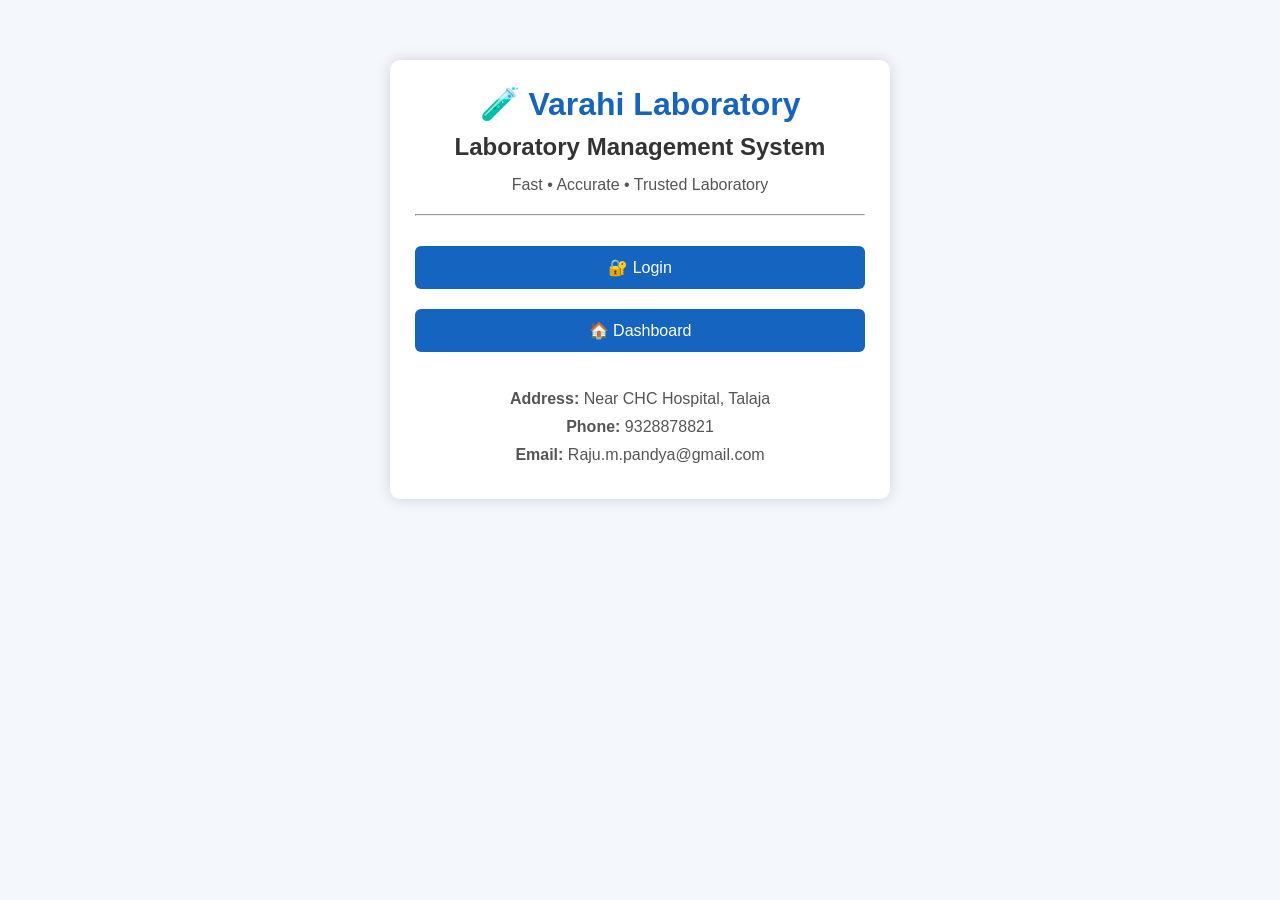
<file: index.html>
<!DOCTYPE html>
<html lang="en">
<head>
<meta charset="UTF-8">
<meta name="viewport" content="width=device-width, initial-scale=1.0">

<title>Varahi Laboratory</title>

<link rel="stylesheet" href="css/style.css">

</head>

<body>

<div class="dashboard">

<h1>🧪 Varahi Laboratory</h1>

<h2>Laboratory Management System</h2>

<p>Fast • Accurate • Trusted Laboratory</p>

<hr>

<button onclick="location.href='login.html'">
🔐 Login
</button>

<button onclick="location.href='dashboard.html'">
🏠 Dashboard
</button>

<br><br>

<p><b>Address:</b> Near CHC Hospital, Talaja</p>

<p><b>Phone:</b> 9328878821</p>

<p><b>Email:</b> Raju.m.pandya@gmail.com</p>

</div>

<script src="js/script.js"></script>

</body>
</html>
</file>
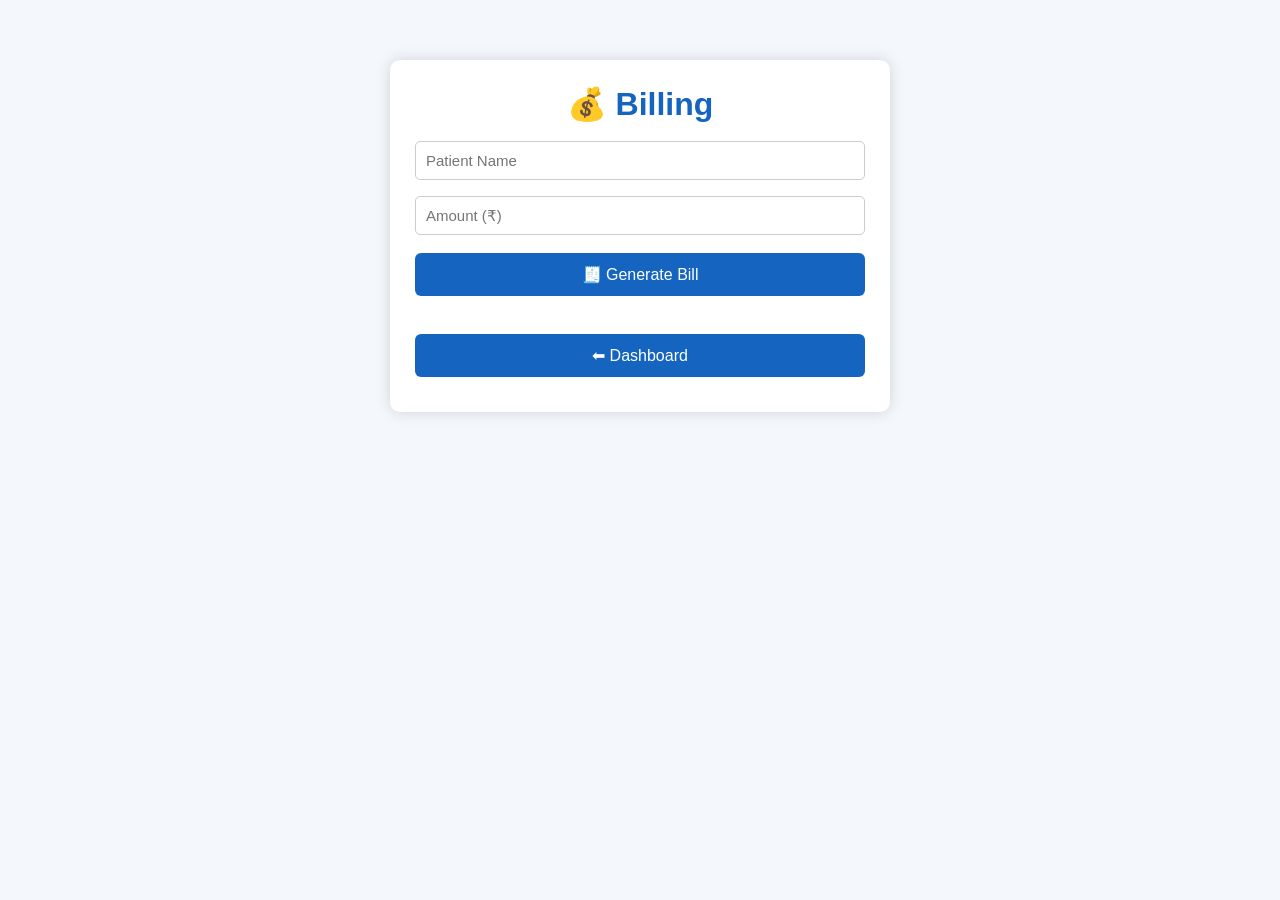
<file: billing.html>
<!DOCTYPE html>
<html lang="en">
<head>
<meta charset="UTF-8">
<meta name="viewport" content="width=device-width, initial-scale=1.0">
<title>Billing - Varahi Laboratory</title>
<link rel="stylesheet" href="css/style.css">
</head>

<body>

<div class="dashboard">

<h1>💰 Billing</h1>

<input type="text" id="patientName" placeholder="Patient Name">

<input type="number" id="amount" placeholder="Amount (₹)">

<button onclick="generateBill()">
🧾 Generate Bill
</button>

<div id="bill"></div>

<br>

<button onclick="location.href='dashboard.html'">
⬅ Dashboard
</button>

</div>

<script>
function generateBill(){

let name=document.getElementById("patientName").value;
let amount=document.getElementById("amount").value;

document.getElementById("bill").innerHTML=`
<hr>
<h3>Bill Receipt</h3>
<p><b>Patient:</b> ${name}</p>
<p><b>Total Amount:</b> ₹${amount}</p>
`;

}
</script>

</body>
</html>
</file>
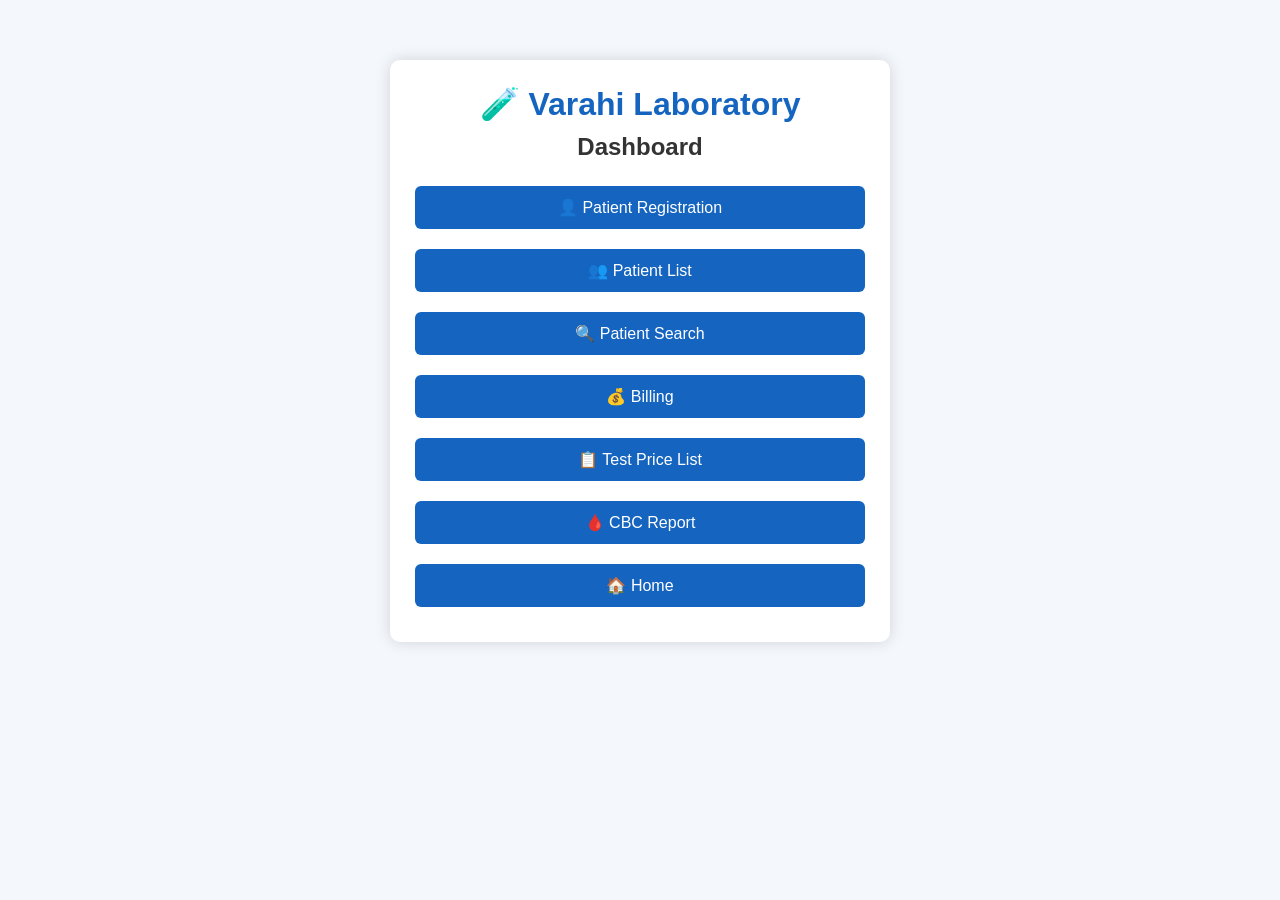
<file: dashboard.html>
<!DOCTYPE html>
<html lang="en">
<head>
<meta charset="UTF-8">
<meta name="viewport" content="width=device-width, initial-scale=1.0">
<title>Dashboard - Varahi Laboratory</title>
<link rel="stylesheet" href="css/style.css">
</head>

<body>

<div class="dashboard">

<h1>🧪 Varahi Laboratory</h1>
<h2>Dashboard</h2>

<button onclick="location.href='patient.html'">
👤 Patient Registration
</button>

<button onclick="location.href='patient-list.html'">
👥 Patient List
</button>

<button onclick="location.href='search.html'">
🔍 Patient Search
</button>

<button onclick="location.href='billing.html'">
💰 Billing
</button>

<button onclick="location.href='price-list.html'">
📋 Test Price List
</button>

<button onclick="location.href='reports/cbc.html'">
🩸 CBC Report
</button>

<button onclick="location.href='index.html'">
🏠 Home
</button>

</div>

<script src="js/script.js"></script>

</body>
</html>
</file>
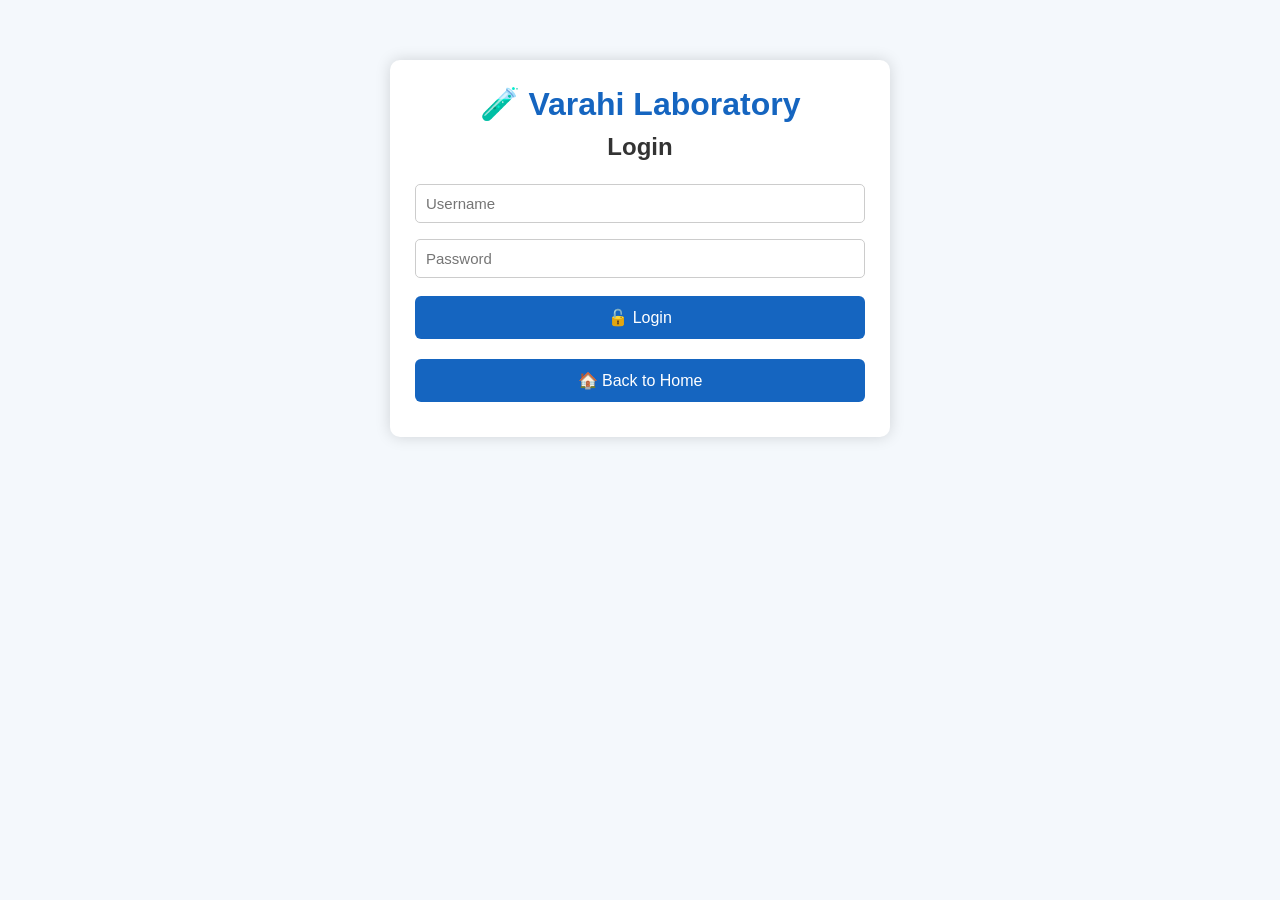
<file: login.html>
<!DOCTYPE html>
<html lang="en">
<head>
<meta charset="UTF-8">
<meta name="viewport" content="width=device-width, initial-scale=1.0">
<title>Login - Varahi Laboratory</title>

<link rel="stylesheet" href="css/style.css">
</head>

<body>

<div class="dashboard">

<h1>🧪 Varahi Laboratory</h1>

<h2>Login</h2>

<input type="text" placeholder="Username">

<input type="password" placeholder="Password">

<button onclick="location.href='dashboard.html'">
🔓 Login
</button>

<button onclick="location.href='index.html'">
🏠 Back to Home
</button>

</div>

<script src="js/script.js"></script>

</body>
</html>
</file>
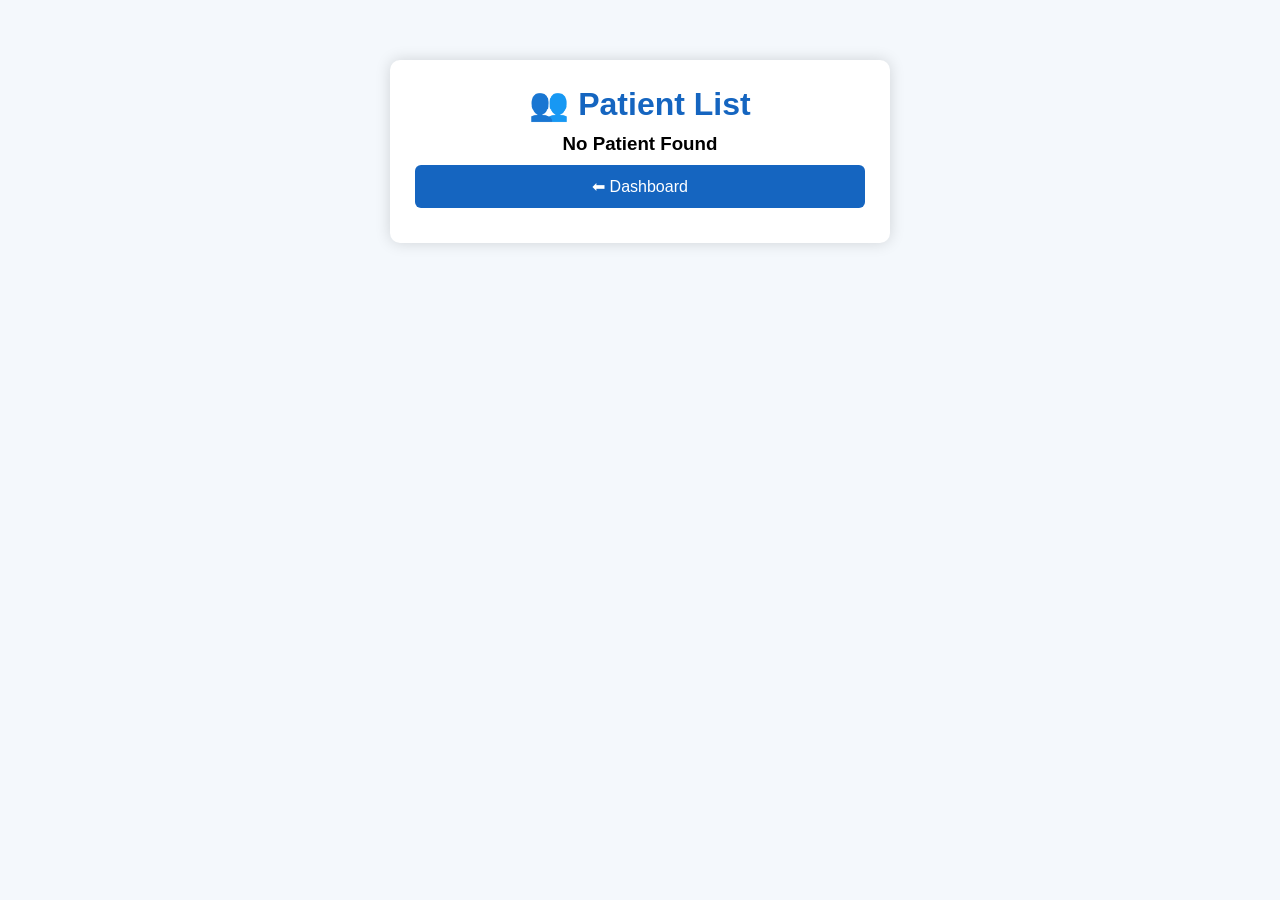
<file: patient-list.html>
<!DOCTYPE html>
<html lang="en">
<head>
<meta charset="UTF-8">
<meta name="viewport" content="width=device-width, initial-scale=1.0">
<title>Patient List</title>
<link rel="stylesheet" href="css/style.css">
</head>

<body>

<div class="dashboard">

<h1>👥 Patient List</h1>

<div id="patientData"></div>

<button onclick="location.href='dashboard.html'">
⬅ Dashboard
</button>

</div>

<script src="js/script.js"></script>

<script>

let patient=JSON.parse(localStorage.getItem("patient"));

if(patient){

document.getElementById("patientData").innerHTML=`

<p><b>Name:</b> ${patient.name}</p>

<p><b>Age:</b> ${patient.age}</p>

<p><b>Gender:</b> ${patient.gender}</p>

<p><b>Mobile:</b> ${patient.mobile}</p>

<p><b>Address:</b> ${patient.address}</p>

`;

}else{

document.getElementById("patientData").innerHTML="<h3>No Patient Found</h3>";

}

</script>

</body>
</html>
</file>
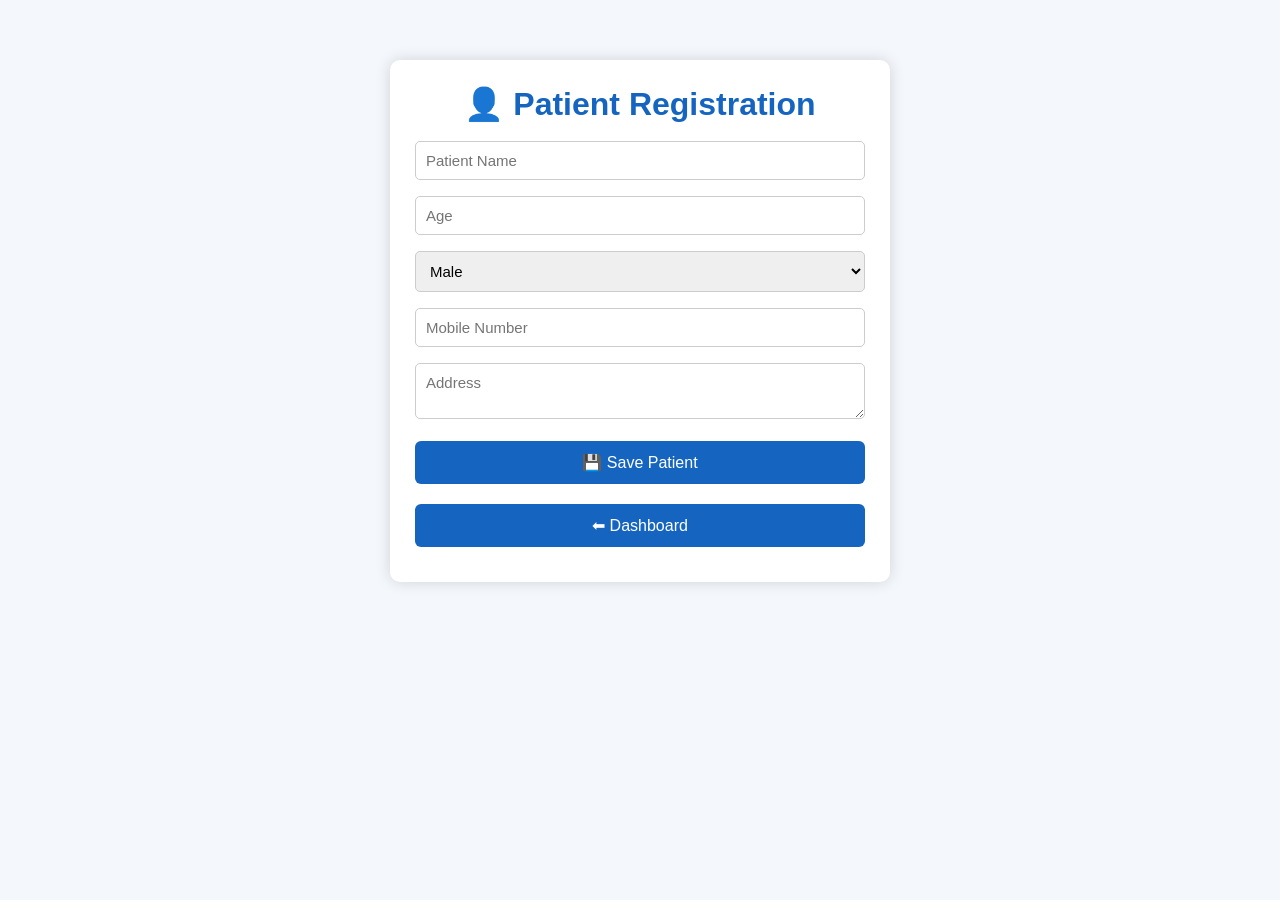
<file: patient.html>
<!DOCTYPE html>
<html lang="en">
<head>
<meta charset="UTF-8">
<meta name="viewport" content="width=device-width, initial-scale=1.0">
<title>Patient Registration</title>

<link rel="stylesheet" href="css/style.css">
</head>

<body>

<div class="dashboard">

<h1>👤 Patient Registration</h1>

<input type="text" id="name" placeholder="Patient Name">

<input type="number" id="age" placeholder="Age">

<select id="gender">
<option>Male</option>
<option>Female</option>
<option>Other</option>
</select>

<input type="text" id="mobile" placeholder="Mobile Number">

<textarea id="address" placeholder="Address"></textarea>

<button onclick="savePatient()">
💾 Save Patient
</button>

<button onclick="location.href='dashboard.html'">
⬅ Dashboard
</button>

</div>

<script src="js/script.js"></script>

</body>
</html>
</file>
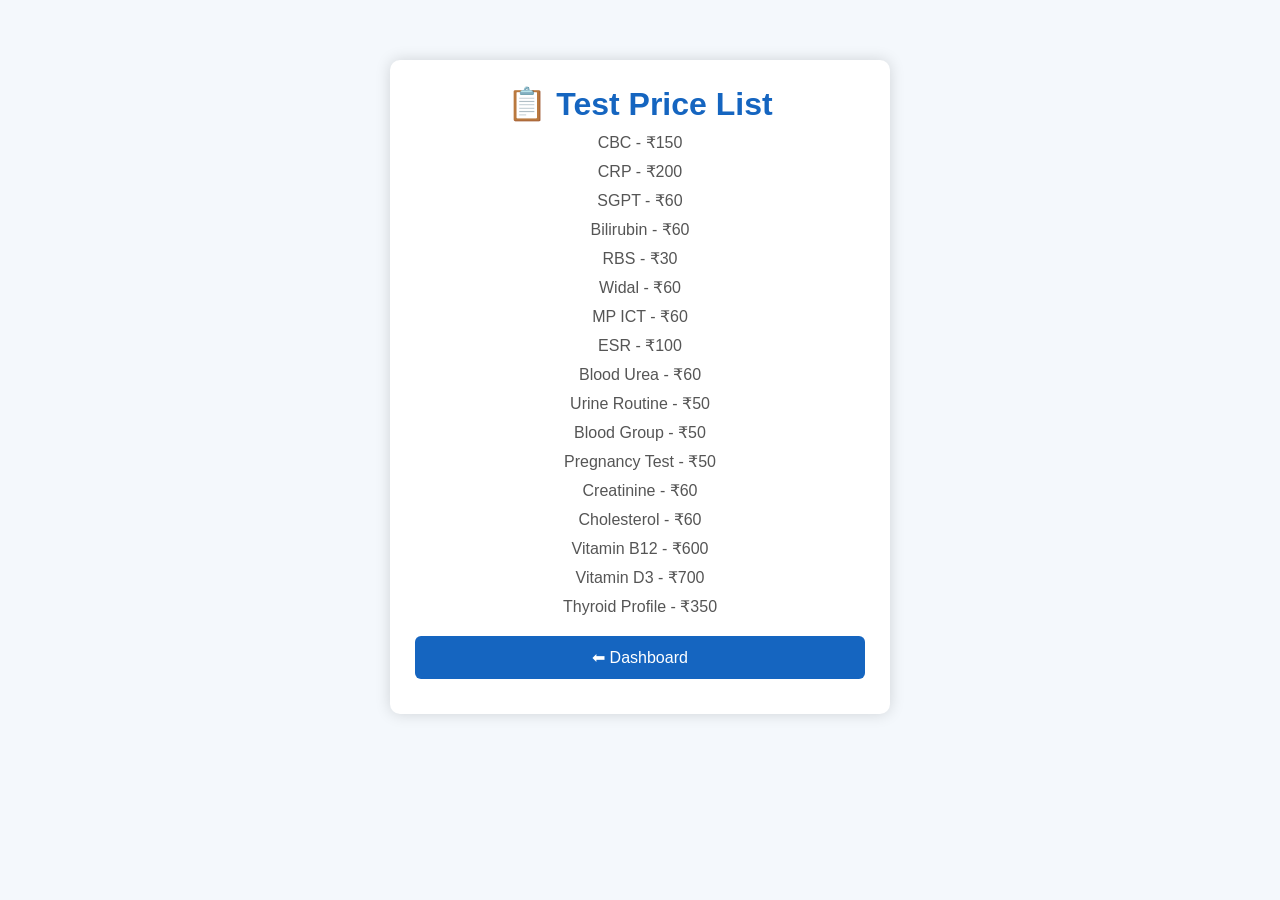
<file: price-list.html>
<!DOCTYPE html>
<html lang="en">
<head>
<meta charset="UTF-8">
<meta name="viewport" content="width=device-width, initial-scale=1.0">
<title>Test Price List</title>
<link rel="stylesheet" href="css/style.css">
</head>
<body>

<div class="dashboard">

<h1>📋 Test Price List</h1>

<p>CBC - ₹150</p>
<p>CRP - ₹200</p>
<p>SGPT - ₹60</p>
<p>Bilirubin - ₹60</p>
<p>RBS - ₹30</p>
<p>Widal - ₹60</p>
<p>MP ICT - ₹60</p>
<p>ESR - ₹100</p>
<p>Blood Urea - ₹60</p>
<p>Urine Routine - ₹50</p>
<p>Blood Group - ₹50</p>
<p>Pregnancy Test - ₹50</p>
<p>Creatinine - ₹60</p>
<p>Cholesterol - ₹60</p>
<p>Vitamin B12 - ₹600</p>
<p>Vitamin D3 - ₹700</p>
<p>Thyroid Profile - ₹350</p>

<button onclick="location.href='dashboard.html'">
⬅ Dashboard
</button>

</div>

</body>
</html>
</file>
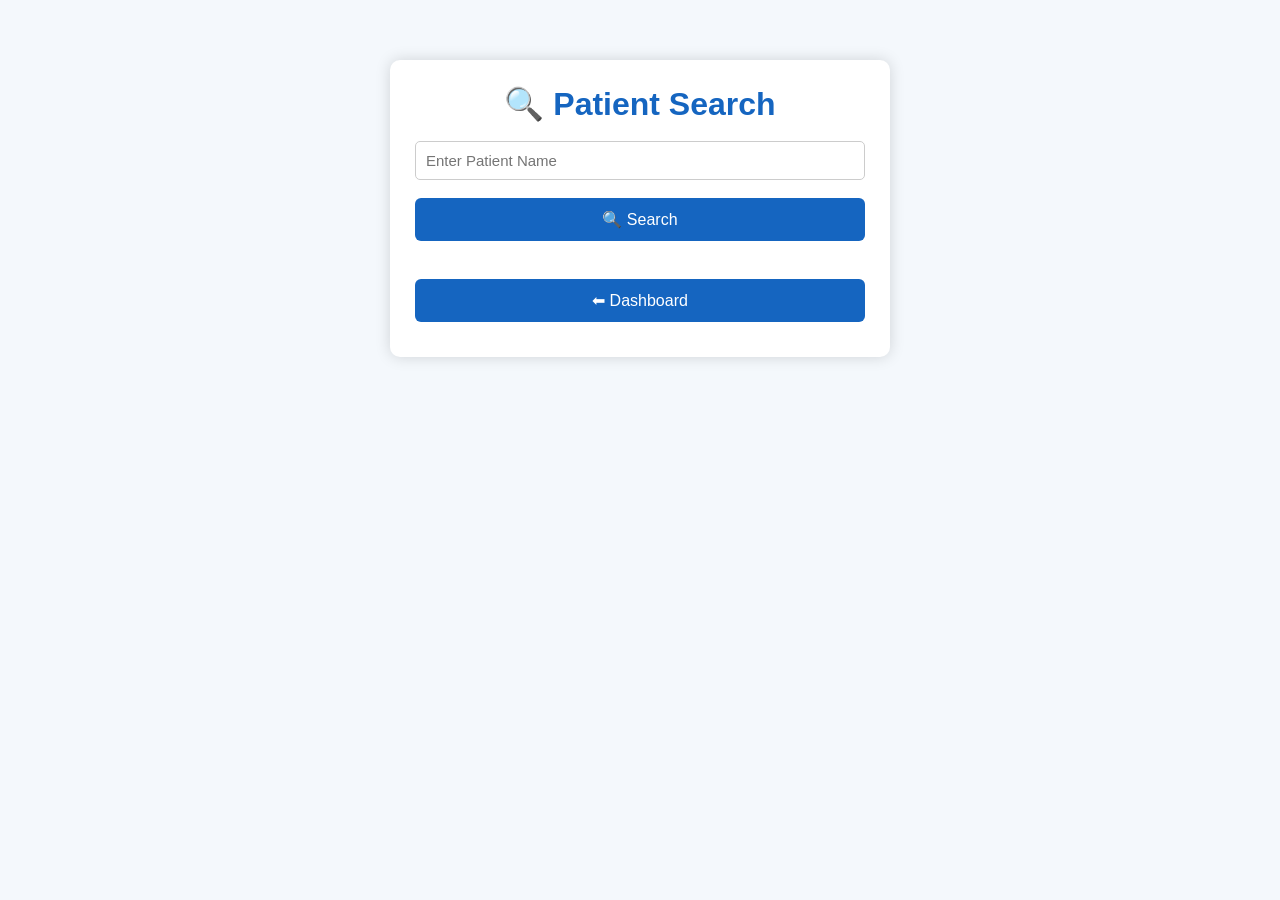
<file: search.html>
<!DOCTYPE html>
<html lang="en">
<head>
<meta charset="UTF-8">
<meta name="viewport" content="width=device-width, initial-scale=1.0">
<title>Patient Search</title>

<link rel="stylesheet" href="css/style.css">
</head>

<body>

<div class="dashboard">

<h1>🔍 Patient Search</h1>

<input type="text" id="searchName" placeholder="Enter Patient Name">

<button onclick="searchPatient()">
🔍 Search
</button>

<div id="result"></div>

<br>

<button onclick="location.href='dashboard.html'">
⬅ Dashboard
</button>

</div>

<script src="js/script.js"></script>

<script>

function searchPatient(){

let patient = JSON.parse(localStorage.getItem("patient"));

let name = document.getElementById("searchName").value;

if(patient && patient.name.toLowerCase()===name.toLowerCase()){

document.getElementById("result").innerHTML=`

<p><b>Name:</b> ${patient.name}</p>

<p><b>Age:</b> ${patient.age}</p>

<p><b>Gender:</b> ${patient.gender}</p>

<p><b>Mobile:</b> ${patient.mobile}</p>

<p><b>Address:</b> ${patient.address}</p>

`;

}else{

document.getElementById("result").innerHTML="<h3>❌ Patient Not Found</h3>";

}

}

</script>

</body>
</html>
</file>
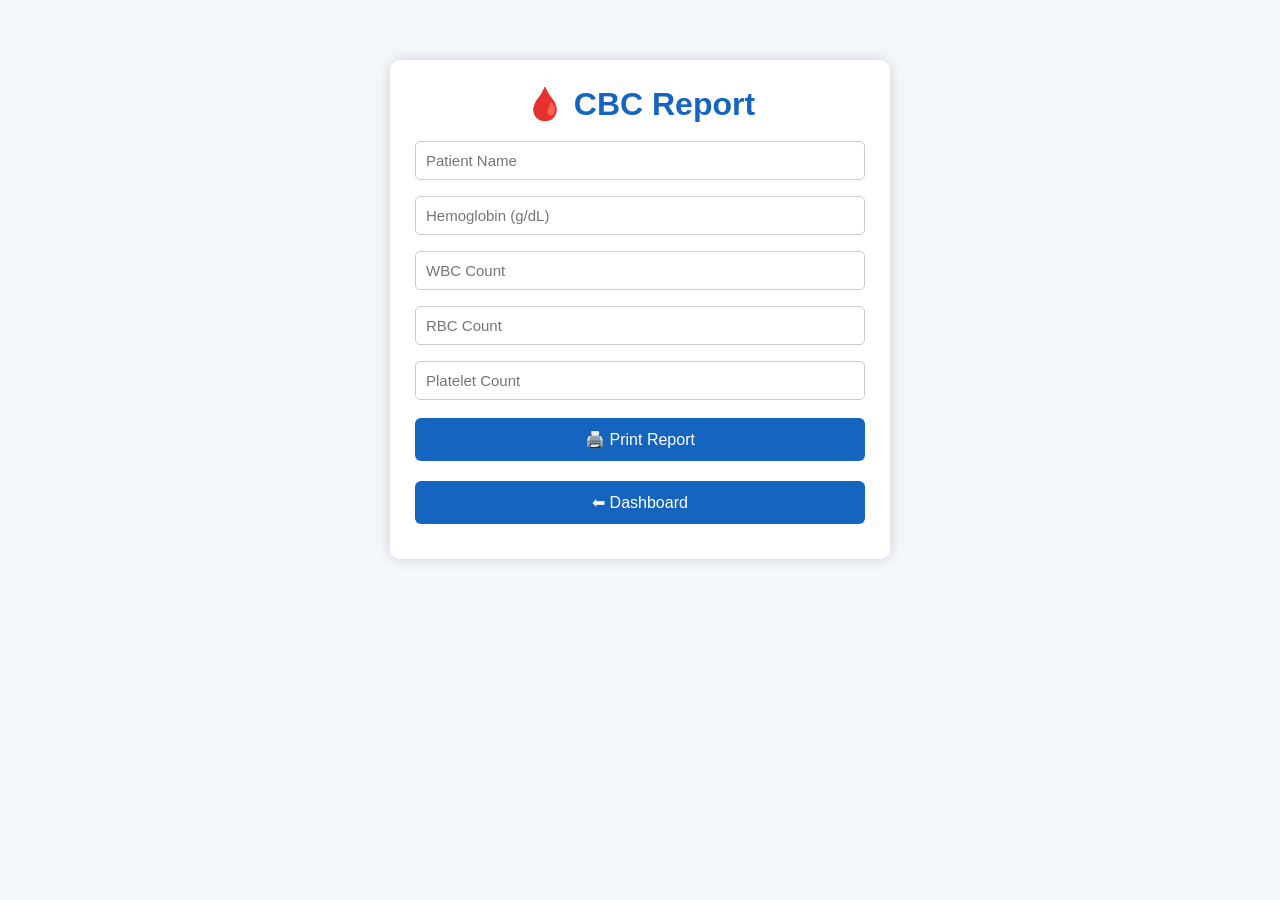
<file: reports/cbc.html>
<!DOCTYPE html>
<html lang="en">
<head>
<meta charset="UTF-8">
<meta name="viewport" content="width=device-width, initial-scale=1.0">
<title>CBC Report</title>
<link rel="stylesheet" href="../css/style.css">
</head>

<body>

<div class="dashboard">

<h1>🩸 CBC Report</h1>

<input type="text" placeholder="Patient Name">

<input type="text" placeholder="Hemoglobin (g/dL)">

<input type="text" placeholder="WBC Count">

<input type="text" placeholder="RBC Count">

<input type="text" placeholder="Platelet Count">

<button onclick="window.print()">
🖨️ Print Report
</button>

<button onclick="location.href='../dashboard.html'">
⬅ Dashboard
</button>

</div>

</body>
</html>
</file>
<file: css/style.css>
*{
margin:0;
padding:0;
box-sizing:border-box;
font-family:Arial,sans-serif;
}

body{
background:#f4f8fc;
padding:20px;
}

.dashboard{
max-width:500px;
margin:40px auto;
background:#fff;
padding:25px;
border-radius:10px;
box-shadow:0 0 15px rgba(0,0,0,.15);
text-align:center;
}

h1{
color:#1565c0;
margin-bottom:10px;
}

h2{
color:#333;
margin-bottom:15px;
}

p{
margin:10px 0;
color:#555;
}

hr{
margin:20px 0;
}

button{
width:100%;
padding:12px;
margin:10px 0;
background:#1565c0;
color:white;
border:none;
border-radius:6px;
font-size:16px;
cursor:pointer;
}

button:hover{
background:#0d47a1;
}

input,select,textarea{
width:100%;
padding:10px;
margin:8px 0;
border:1px solid #ccc;
border-radius:5px;
font-size:15px;
}
</file>
